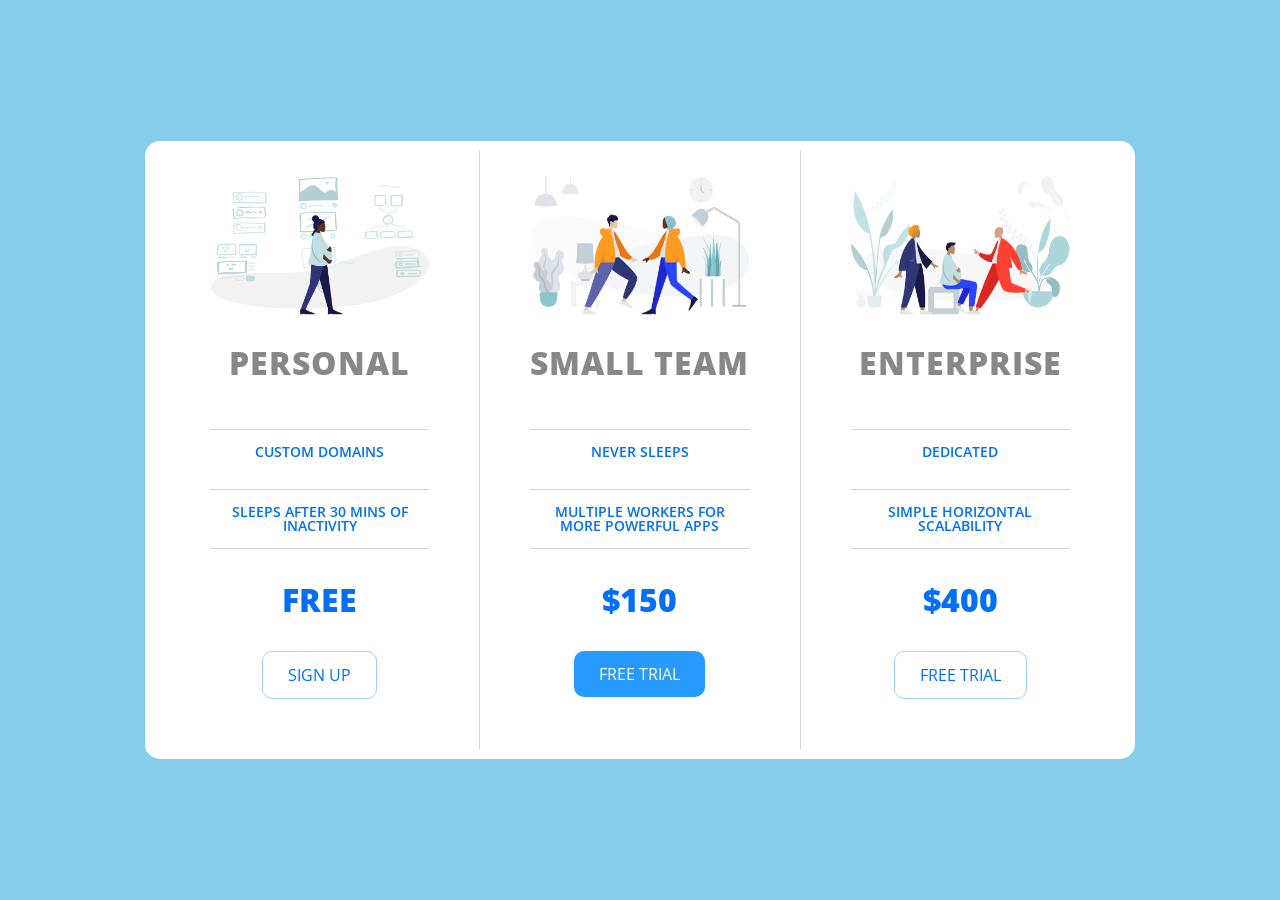
<file: HTML+CSS/pricing_panel/index.html>
<!DOCTYPE html>
<html lang="en">

<head>
    <meta charset="UTF-8">
    <meta name="viewport" content="width=device-width, initial-scale=1.0">
    <title>Price Tiers</title>
    <link rel="stylesheet" href="https://fonts.googleapis.com/css?family=Open+Sans:400,600,700">
    <link rel="stylesheet" href="app.css">
</head>

<body>
    <div class="panel">

        <div class="pricing-plan">
            <img src="icons/icon1.png" alt="" class="pricing-img">
            <h2 class="pricing-header">Personal</h2>
            <ul class="pricing-features">
                <li class="pricing-features-item">Custom domains</li>
                <li class="pricing-features-item">Sleeps after 30 mins of inactivity</li>
            </ul>
            <span class="pricing-price">Free</span>
            <a href="#/" class="pricing-button">Sign up</a>
        </div>

        <div class="pricing-plan">
            <img src="icons/icon2.png" alt="" class="pricing-img">
            <h2 class="pricing-header">Small team</h2>
            <ul class="pricing-features">
                <li class="pricing-features-item">Never sleeps</li>
                <li class="pricing-features-item">Multiple workers for more powerful apps</li>
            </ul>
            <span class="pricing-price">$150</span>
            <a href="#/" class="pricing-button is-featured">Free trial</a>
        </div>

        <div class="pricing-plan">
            <img src="icons/icon3.png" alt="" class="pricing-img">
            <h2 class="pricing-header">Enterprise</h2>
            <ul class="pricing-features">
                <li class="pricing-features-item">Dedicated</li>
                <li class="pricing-features-item">Simple horizontal scalability</li>
            </ul>
            <span class="pricing-price">$400</span>
            <a href="#/" class="pricing-button">Free trial</a>
        </div>

    </div>

</body>

</html>
</file>
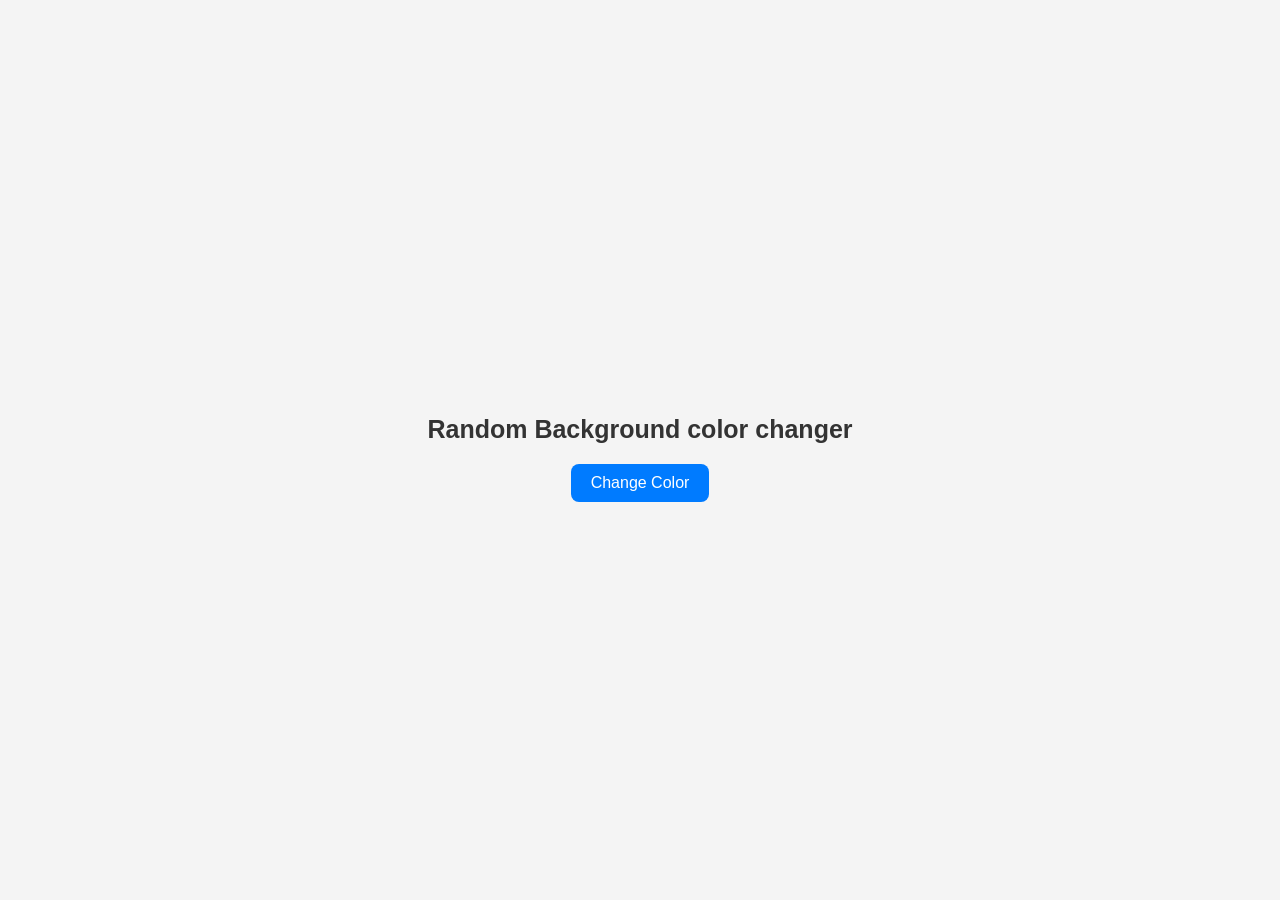
<file: JavaScript/DOM_Events/index.html>
<!DOCTYPE html>
<html lang="en">
  <head>
    <meta charset="UTF-8" />
    <meta name="viewport" content="width=device-width, initial-scale=1.0" />
    <title>Random Background Color Changer</title>
    <link rel="stylesheet" href="style.css" />
  </head>
  <body>
    <h1>Random Background color changer</h1>
    <button>Change Color</button>
    <script src ="script.js"></script>
  </body>
</html>
</file>
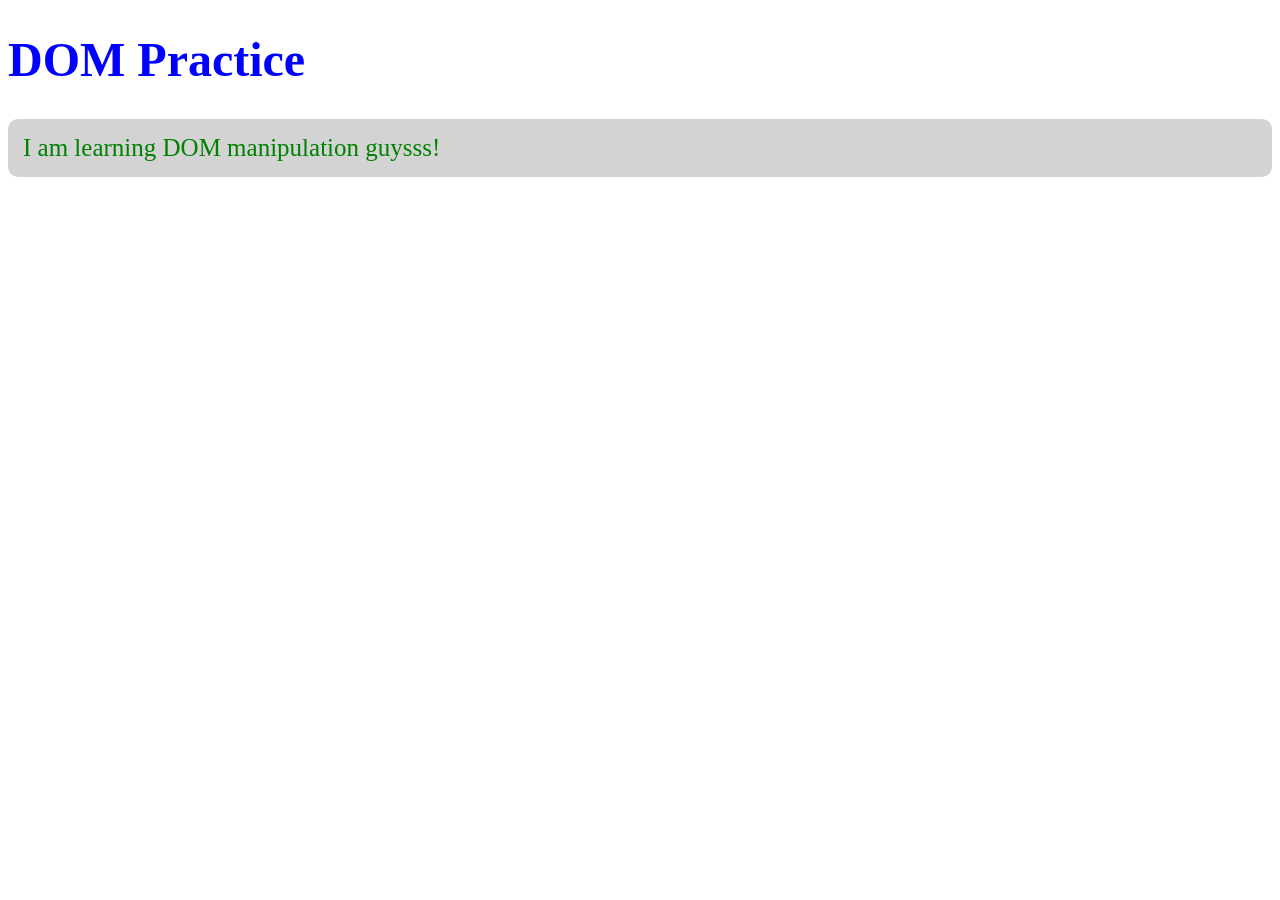
<file: JavaScript/6,DOM/Change_page_content/index.html>
<!DOCTYPE html>
<html lang="en">
<head>
    <meta charset="UTF-8">
    <meta name="viewport" content="width=device-width, initial-scale=1.0">
    <title>DOM Practice 01</title>
    
</head>
<body>

    <h1>Hello World!</h1>

    <p>I love JavaScript.</p>

    <script src="script.js"></script>
</body>
</html>
</file>
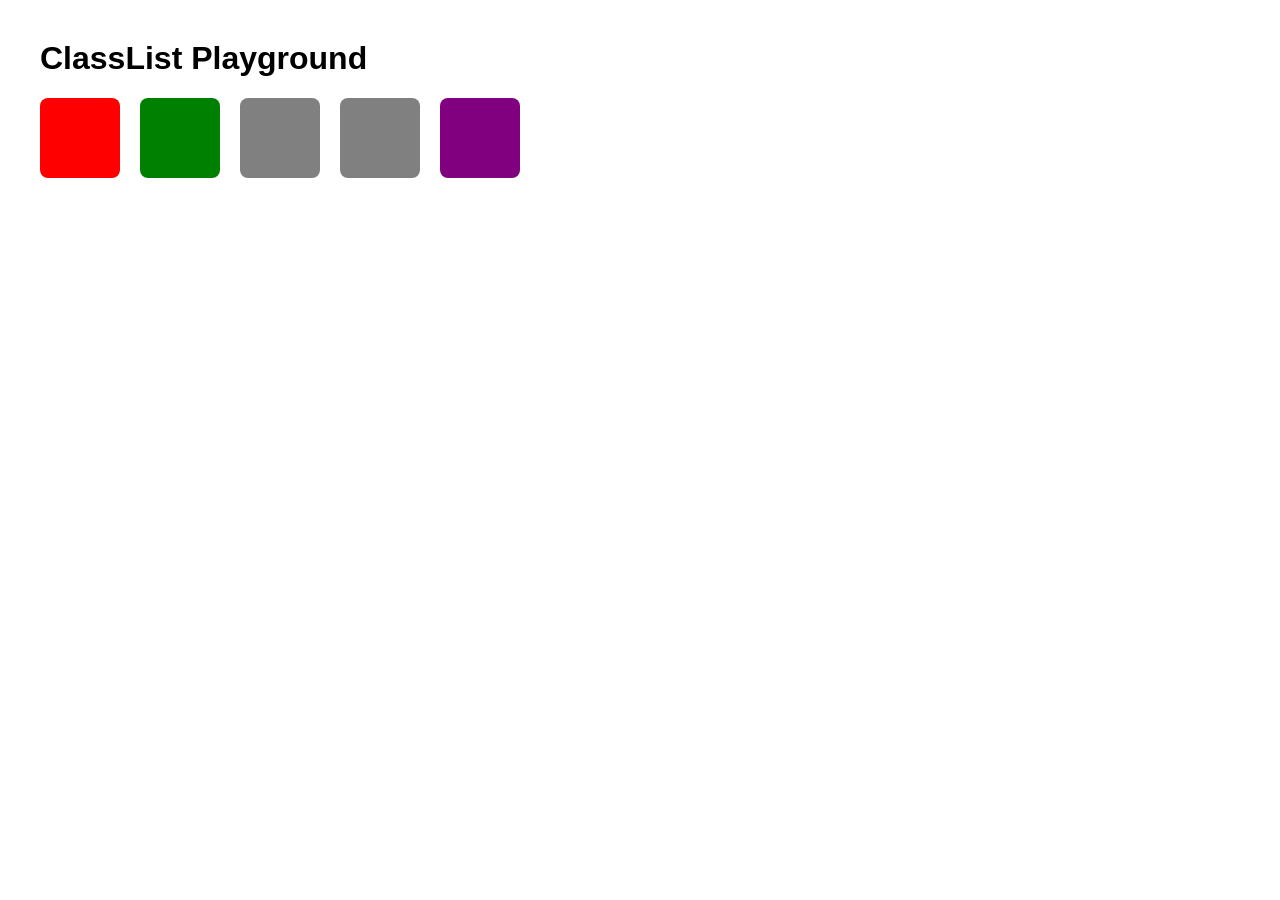
<file: JavaScript/6,DOM/classList_playground/index.html>
<!DOCTYPE html>
<html lang="en">
<head>
    <meta charset="UTF-8">
    <meta name="viewport" content="width=device-width, initial-scale=1.0">
    <title>ClassList Playground</title>
    <link rel="stylesheet" href="style.css">
</head>
<body>

    <h1>ClassList Playground</h1>

    <div class="container">

        <div class="box red"></div>

        <div class="box"></div>

        <div class="box active"></div>

        <div class="box hidden"></div>

        <div class="box old"></div>

    </div>

    <script src="script.js"></script>

</body>
</html>
</file>
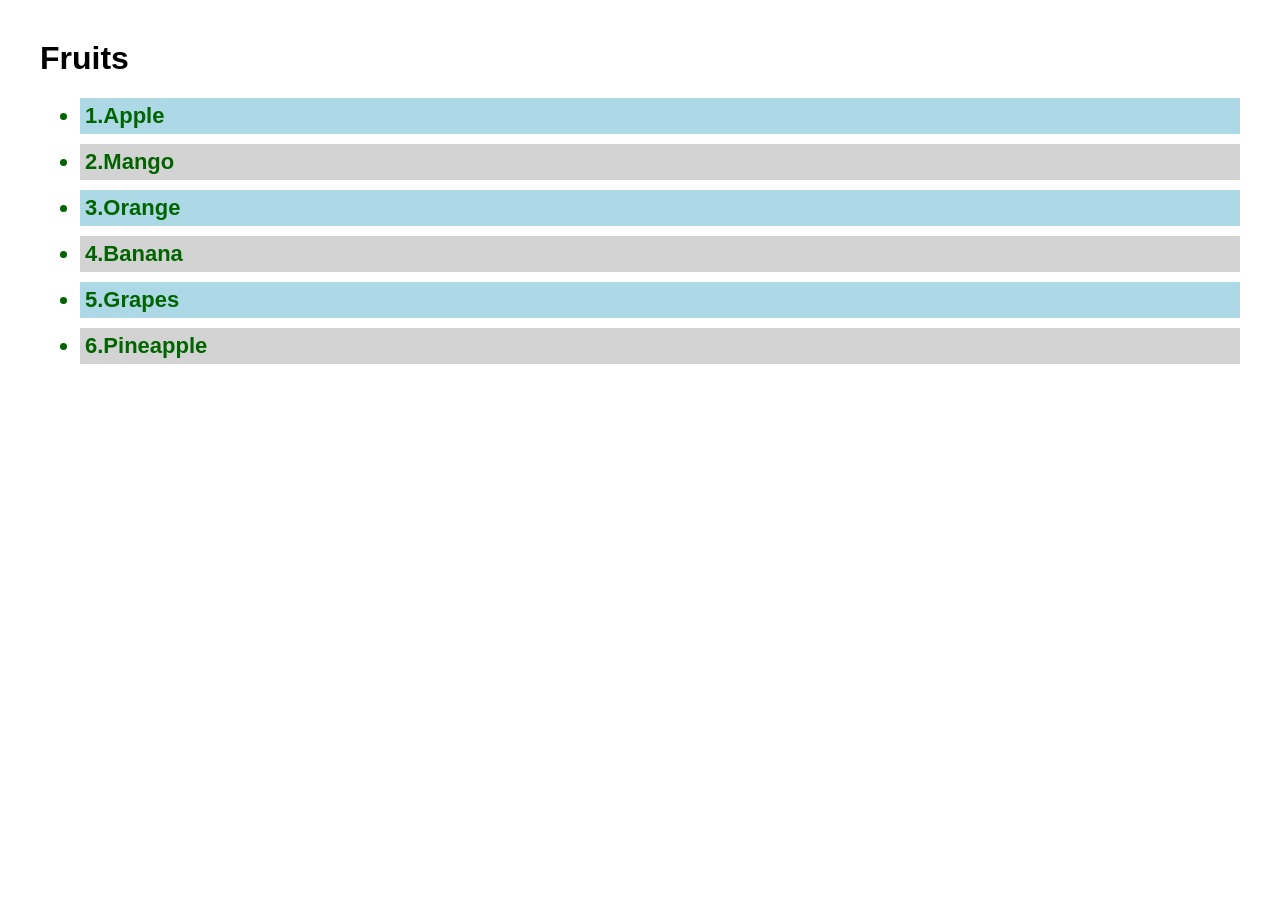
<file: JavaScript/6,DOM/Select_multiple_items/index.html>
<!DOCTYPE html>
<html lang="en">
<head>
    <meta charset="UTF-8">
    <meta name="viewport" content="width=device-width, initial-scale=1.0">
    <title>DOM Practice 03</title>
    <link rel="stylesheet" href="styles.css">
</head>
<body>

    <h1>Fruits</h1>

    <ul>
        <li>Apple</li>
        <li>Mango</li>
        <li>Orange</li>
        <li>Banana</li>
        <li>Grapes</li>
        <li>Pineapple</li>
    </ul>

    <script src="script.js"></script>
</body>
</html>
</file>
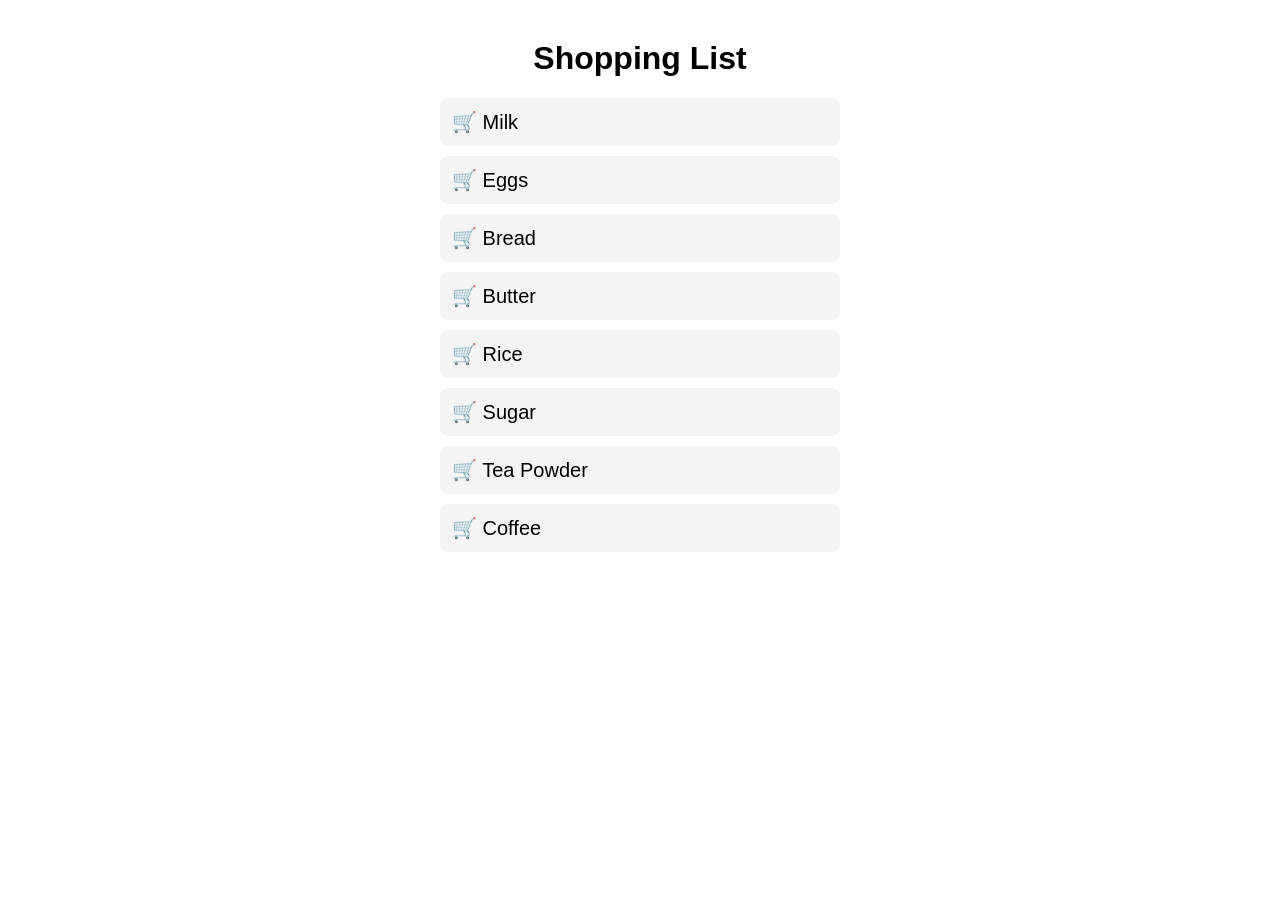
<file: JavaScript/6,DOM/Shopping_list/index.html>
<!DOCTYPE html>
<html lang="en">
<head>
    <meta charset="UTF-8">
    <meta name="viewport" content="width=device-width, initial-scale=1.0">
    <title>DOM Practice 04</title>
    <link rel="stylesheet" href="style.css">
</head>
<body>

    <h1>Shopping List</h1>

    <ul class="shopping-list">

    </ul>

    <script src="script.js"></script>
</body>
</html>
</file>
<file: HTML+CSS/pricing_panel/app.css>
/* http://meyerweb.com/eric/tools/css/reset/ 
   v2.0 | 20110126
   License: none (public domain)
*/

html, body, div, span, applet, object, iframe,
h1, h2, h3, h4, h5, h6, p, blockquote, pre,
a, abbr, acronym, address, big, cite, code,
del, dfn, em, img, ins, kbd, q, s, samp,
small, strike, strong, sub, sup, tt, var,
b, u, i, center,
dl, dt, dd, ol, ul, li,
fieldset, form, label, legend,
table, caption, tbody, tfoot, thead, tr, th, td,
article, aside, canvas, details, embed, 
figure, figcaption, footer, header, hgroup, 
menu, nav, output, ruby, section, summary,
time, mark, audio, video {
	margin: 0;
	padding: 0;
	border: 0;
	font-size: 100%;
	font: inherit;
	vertical-align: baseline;
}
/* HTML5 display-role reset for older browsers */
article, aside, details, figcaption, figure, 
footer, header, hgroup, menu, nav, section {
	display: block;
}
body {
	line-height: 1;
}
ol, ul {
	list-style: none;
}
blockquote, q {
	quotes: none;
}
blockquote:before, blockquote:after,
q:before, q:after {
	content: '';
	content: none;
}
table {
	border-collapse: collapse;
	border-spacing: 0;
}

html{
    box-sizing:border-box;
    font-family: open sans,sans-serif;
}
body{
    background-color:skyblue;
    display:flex;
    justify-content:center; 
    align-items:center;
    min-height:100vh;
}
.panel{
    display: flex;
    background-color:white;
    border-radius:15px;
    padding: 10px 15px;
    width:100%;
    max-width:960px;
    text-align:center;
    text-transform:uppercase;
    flex-direction: column;
    align-items: stretch;
}
.pricing-plan{
    border-bottom: 1px solid lightgray;
    
}
.pricing-plan:last-child{
    border:none;

}
.pricing-img{
    margin-bottom: 30px;
   max-width:100%;
}
.pricing-header{
    color:#888;
    font-weight:800;
    letter-spacing: 1px;
    font-size:32px;
}
.pricing-features{
    margin: 50px 0 25px;
    color:#016ff9;
}
.pricing-features-item{
    margin: 15px 0;
    font-weight:600;
    font-size: 14px;
    inline-height: 1.4;
    padding:15px;
    border-top:1px solid lightgray;
}
.pricing-features-item:last-child{
    border-bottom:1px solid lightgray;
}
.pricing-price{
    display:flex;
    justify-content: center;
    color:#016ff9;
    font-weight:900;
    font-size:32px;
    padding:10px 0 15px;
    line: height 1.5em;
}
.pricing-button{
    border: 1px solid #9dd1ff;
    border-radius: 10px;
    padding: 15px 25px;
    color:#016ff9;
    margin: 20px 0 25px;
    display:inline-block;
    text-decoration: none;
}
.pricing-button:hover, .pricing-button:focus{
    background-color:#9dd1ff;
    color:white;
    transition: all 0.3s ease;
}
.pricing-button.is-featured{
    background-color:#269aff;
    color:white;
    border:none;
}
.pricing-button.is-featured:hover, .pricing-button.is-featured:focus{
    background-color:#016ff9;
    color:white;
    border:none;
}
@media (min-width:900px){
    .panel{
        flex-direction: row;
        align-items: stretch;
    }
    .pricing-plan{
        display:flex
        justify-content:center;
        flex-direction: column;
        border-right: 1px solid lightgray;
        border-bottom:none;
        padding:25px 50px
    }
    .pricing-plan:last-child{
        border-right:none;
    }

}
</file>
<file: JavaScript/DOM_Events/style.css>
body {
  margin: 0;
  min-height: 100vh;
  display: flex;
  flex-direction: column;
  justify-content: center;
  align-items: center;
  font-family: Arial, sans-serif;
  background: #f4f4f4;
}

h1 {
  margin-bottom: 20px;
  color: #333;
  text-align: center;
  font-size: 25px;
}

button {
  padding: 10px 20px;
  border: none;
  border-radius: 8px;
  background: #007bff;
  color: white;
  font-size: 1rem;
  cursor: pointer;
  transition: background 0.3s ease;
}

button:hover {
  background: #0056b3;
}
</file>
<file: JavaScript/6,DOM/classList_playground/style.css>
body{
    font-family: Arial, Helvetica, sans-serif;
    margin:40px;
}

.container{
    display:flex;
    gap:20px;
}

.box{
    width:80px;
    height:80px;
    background:gray;
    border-radius:8px;
}

.red{
    background:red;
}

.green{
    background:green;
}

.active{
    border:5px solid gold;
}

.hidden{
    display:none;
}

.new{
    background:purple;
}
</file>
<file: JavaScript/6,DOM/Select_multiple_items/styles.css>
body{
    font-family: Arial, Helvetica, sans-serif;
    margin:40px;
}

li{
    font-size:22px;
    margin:10px 0;
}
</file>
<file: JavaScript/6,DOM/Shopping_list/style.css>
body{
    font-family: Arial, Helvetica, sans-serif;
    width: 400px;
    margin: 40px auto;
}

h1{
    text-align:center;
}

.shopping-list{
    list-style:none;
    padding:0;
}

.shopping-list li{
    background:#f4f4f4;
    padding:12px;
    margin:10px 0;
    border-radius:8px;
    font-size:20px;
}
</file>
